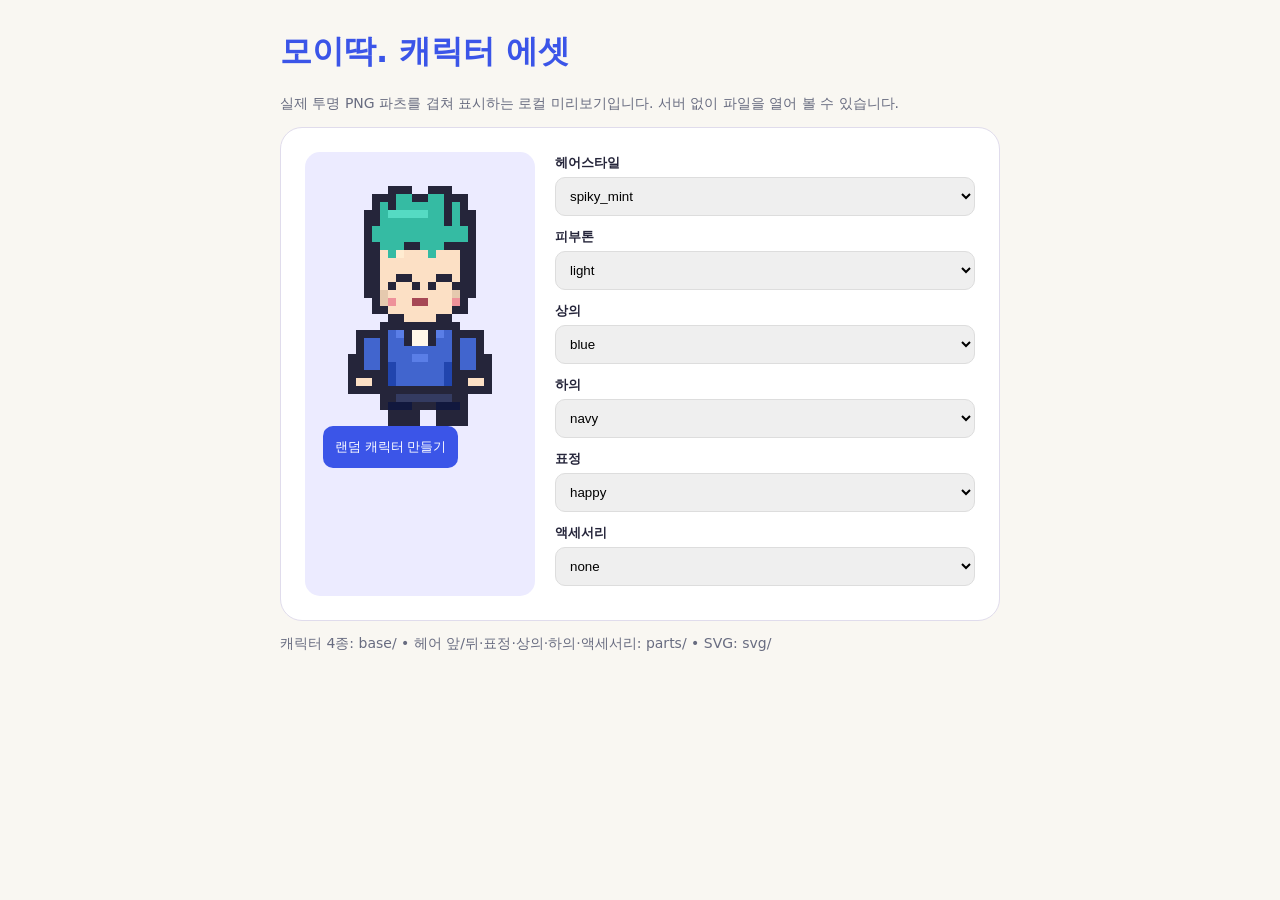
<file: design/pixel-kit-v1.1/preview/customizer_demo.html>
<!doctype html><html lang="ko"><head><meta charset="utf-8"/><meta name="viewport" content="width=device-width,initial-scale=1"><title>모이딱 캐릭터 에셋 미리보기</title><style>
*{box-sizing:border-box}body{font-family:system-ui,'Apple SD Gothic Neo',sans-serif;background:#f9f7f2;color:#25253a;max-width:760px;margin:30px auto;padding:0 20px}h1{color:#3b55e8}#sprite{width:192px;height:256px;image-rendering:pixelated;display:block;margin:auto}section{background:white;border:1px solid #e0dcec;padding:24px;border-radius:22px;display:grid;grid-template-columns:230px 1fr;gap:20px}select{width:100%;padding:10px;border:1px solid #ddd;border-radius:10px;margin-top:5px}label{font-size:13px;font-weight:650}.opt{margin-bottom:10px}.preview{background:#ecebff;border-radius:15px;padding:18px}p{color:#686c80;font-size:14px}button{background:#3b55e8;color:white;border:0;padding:12px;border-radius:10px;cursor:pointer}@media(max-width:590px){section{grid-template-columns:1fr}}
</style></head><body><h1>모이딱. 캐릭터 에셋</h1><p>실제 투명 PNG 파츠를 겹쳐 표시하는 로컬 미리보기입니다. 서버 없이 파일을 열어 볼 수 있습니다.</p><section><div class="preview"><img id="sprite" src="../base/mint_8x.png"><button id="random" type="button">랜덤 캐릭터 만들기</button></div><div id="controls"></div></section><p>캐릭터 4종: base/ • 헤어 앞/뒤·표정·상의·하의·액세서리: parts/ • SVG: svg/</p><script>
const opts={hair:['spiky_mint','long_brown','bob_navy','fluffy_blonde','bun_brown','side_black','long_pink'],skin:['light','peach','warm','tan'],top:['blue','coral','mint','yellow','cream','navy'],bottom:['navy','denim','brown','lavender'],face:['default','happy','wink','sleepy'],accessory:['none','cap','headphones','glasses','bow','star']};
let selected={hair:'spiky_mint',skin:'light',top:'blue',bottom:'navy',face:'happy',accessory:'none'}; const order=['hair_back','bottom','skin','top','face','hair_front','accessory'];
const display={hair:'헤어스타일',skin:'피부톤',top:'상의',bottom:'하의',face:'표정',accessory:'액세서리'};
const controls=document.getElementById('controls');for(const k of Object.keys(opts)){const wrap=document.createElement('div');wrap.className='opt';const l=document.createElement('label');l.textContent=display[k];const s=document.createElement('select');s.id=k;opts[k].forEach(v=>{const o=document.createElement('option');o.value=v;o.textContent=v;s.appendChild(o)});s.value=selected[k];s.onchange=()=>{selected[k]=s.value;render()};wrap.append(l,s);controls.appendChild(wrap)}
const canvas=document.createElement('canvas');canvas.width=24;canvas.height=32;function render(){let ctx=canvas.getContext('2d');ctx.clearRect(0,0,24,32);const imgs=order.map(async key=>{let sub=key.startsWith('hair')?'hair':key;let path=`../parts/${key}/${selected[sub]}.png`;let im=new Image();im.src=path;try {await im.decode();return im}catch(e){return null}});Promise.all(imgs).then(arr=>{ctx.clearRect(0,0,24,32);arr.forEach(i=>{if(i)ctx.drawImage(i,0,0)});document.getElementById('sprite').src=canvas.toDataURL('image/png')})}
document.getElementById('random').onclick=()=>{for(let k of Object.keys(opts)){selected[k]=opts[k][Math.floor(Math.random()*opts[k].length)];document.getElementById(k).value=selected[k]}render()};render();
</script></body></html>
</file>
